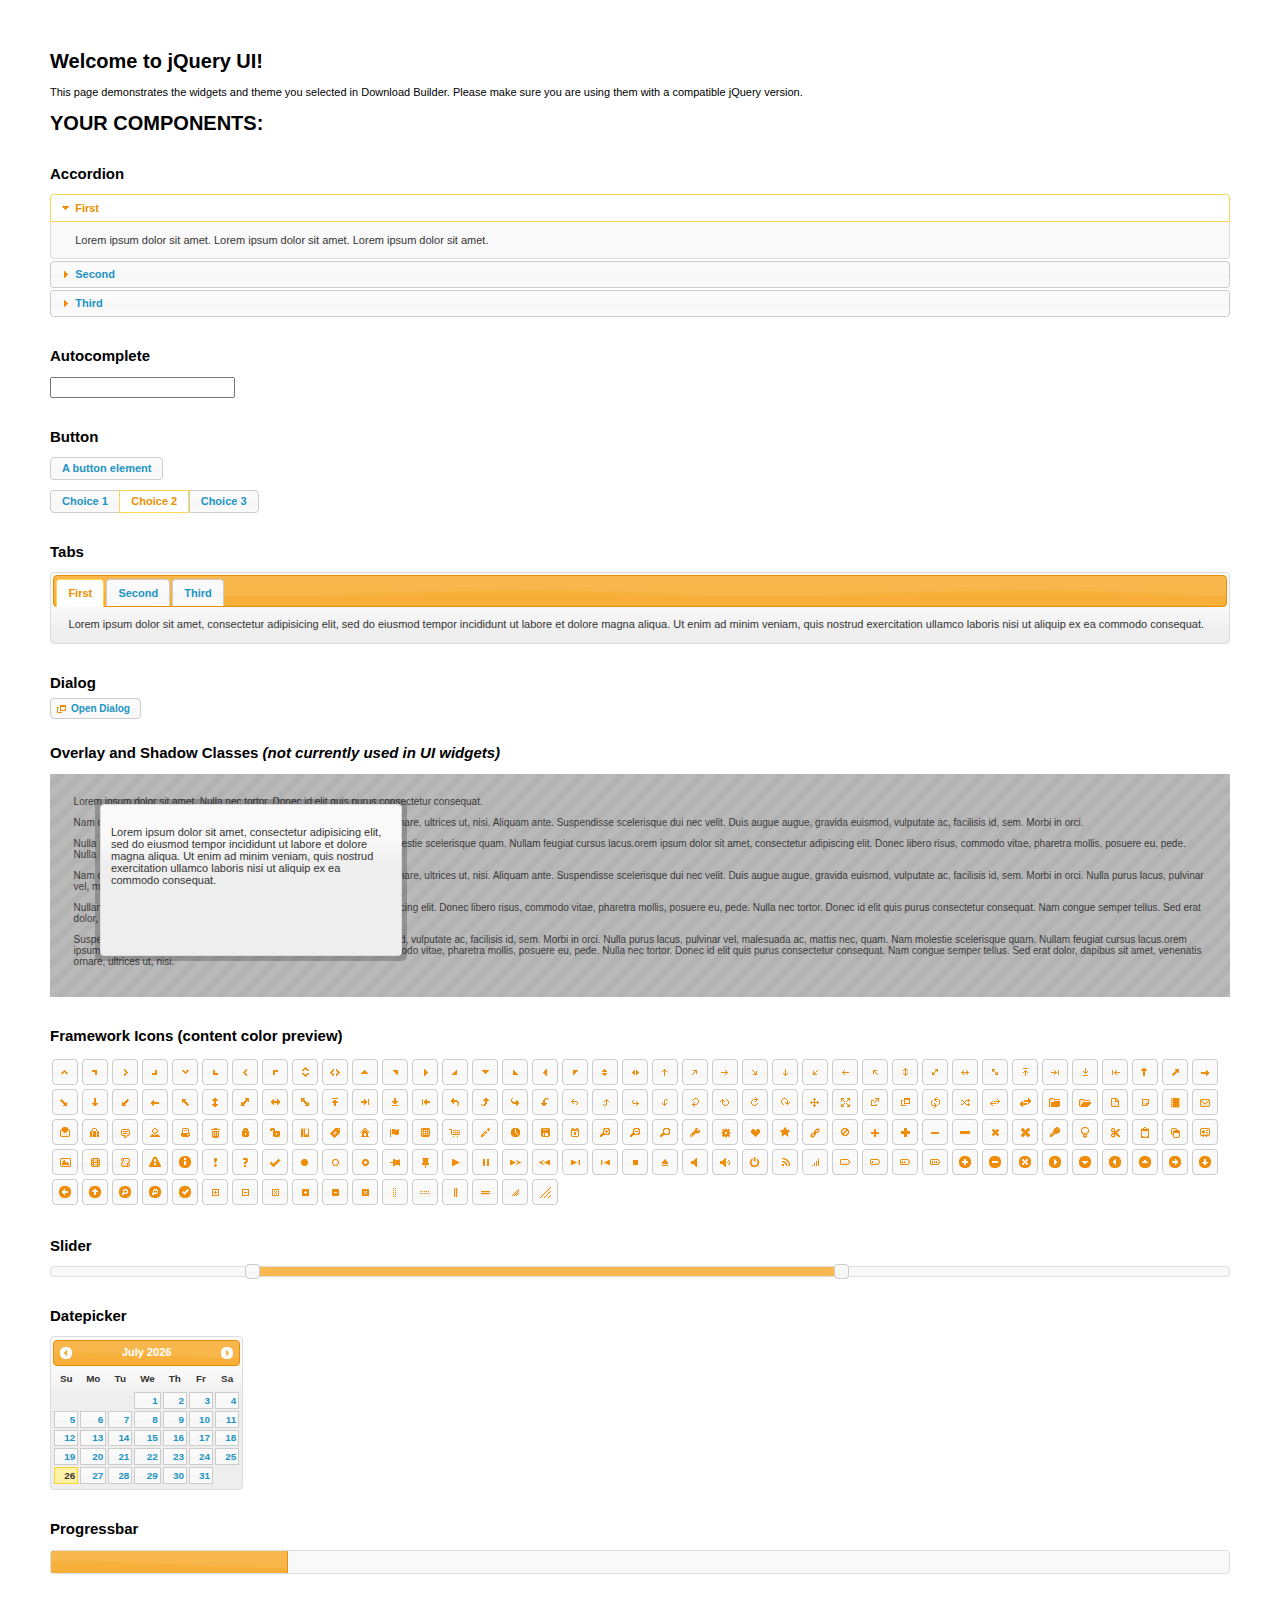
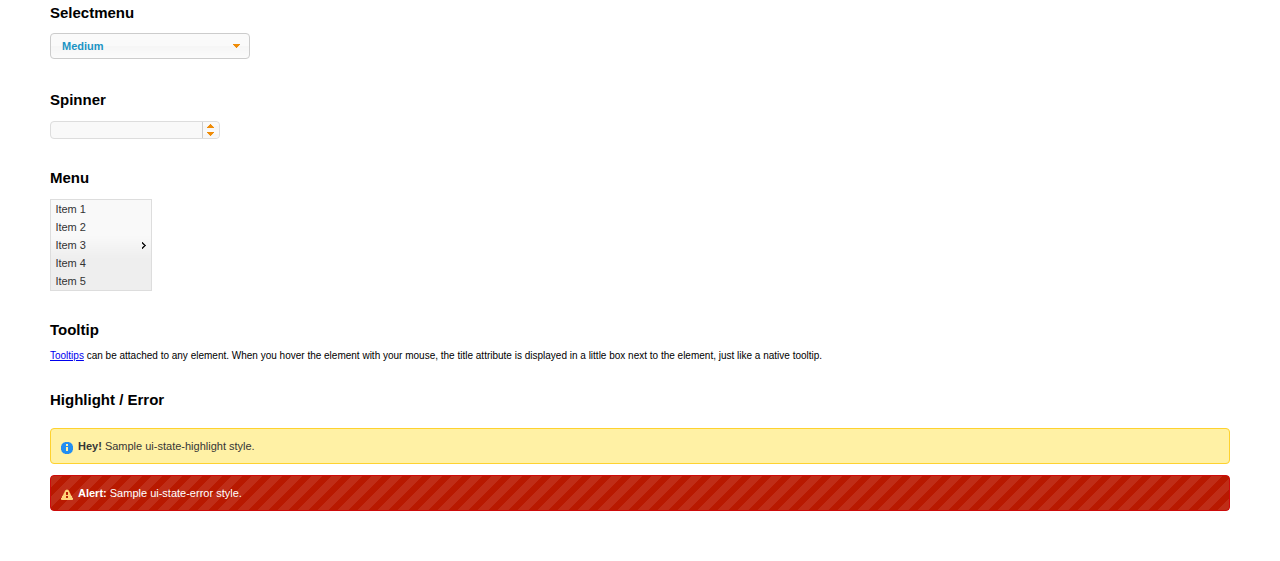
<file: olsrunner/static/jquery-ui-1.11.4/index.html>
<!doctype html>
<html lang="us">
<head>
	<meta charset="utf-8">
	<title>jQuery UI Example Page</title>
	<link href="jquery-ui.css" rel="stylesheet">
	<style>
	body{
		font: 62.5% "Trebuchet MS", sans-serif;
		margin: 50px;
	}
	.demoHeaders {
		margin-top: 2em;
	}
	#dialog-link {
		padding: .4em 1em .4em 20px;
		text-decoration: none;
		position: relative;
	}
	#dialog-link span.ui-icon {
		margin: 0 5px 0 0;
		position: absolute;
		left: .2em;
		top: 50%;
		margin-top: -8px;
	}
	#icons {
		margin: 0;
		padding: 0;
	}
	#icons li {
		margin: 2px;
		position: relative;
		padding: 4px 0;
		cursor: pointer;
		float: left;
		list-style: none;
	}
	#icons span.ui-icon {
		float: left;
		margin: 0 4px;
	}
	.fakewindowcontain .ui-widget-overlay {
		position: absolute;
	}
	select {
		width: 200px;
	}
	</style>
</head>
<body>

<h1>Welcome to jQuery UI!</h1>

<div class="ui-widget">
	<p>This page demonstrates the widgets and theme you selected in Download Builder. Please make sure you are using them with a compatible jQuery version.</p>
</div>

<h1>YOUR COMPONENTS:</h1>


<!-- Accordion -->
<h2 class="demoHeaders">Accordion</h2>
<div id="accordion">
	<h3>First</h3>
	<div>Lorem ipsum dolor sit amet. Lorem ipsum dolor sit amet. Lorem ipsum dolor sit amet.</div>
	<h3>Second</h3>
	<div>Phasellus mattis tincidunt nibh.</div>
	<h3>Third</h3>
	<div>Nam dui erat, auctor a, dignissim quis.</div>
</div>



<!-- Autocomplete -->
<h2 class="demoHeaders">Autocomplete</h2>
<div>
	<input id="autocomplete" title="type &quot;a&quot;">
</div>



<!-- Button -->
<h2 class="demoHeaders">Button</h2>
<button id="button">A button element</button>
<form style="margin-top: 1em;">
	<div id="radioset">
		<input type="radio" id="radio1" name="radio"><label for="radio1">Choice 1</label>
		<input type="radio" id="radio2" name="radio" checked="checked"><label for="radio2">Choice 2</label>
		<input type="radio" id="radio3" name="radio"><label for="radio3">Choice 3</label>
	</div>
</form>



<!-- Tabs -->
<h2 class="demoHeaders">Tabs</h2>
<div id="tabs">
	<ul>
		<li><a href="#tabs-1">First</a></li>
		<li><a href="#tabs-2">Second</a></li>
		<li><a href="#tabs-3">Third</a></li>
	</ul>
	<div id="tabs-1">Lorem ipsum dolor sit amet, consectetur adipisicing elit, sed do eiusmod tempor incididunt ut labore et dolore magna aliqua. Ut enim ad minim veniam, quis nostrud exercitation ullamco laboris nisi ut aliquip ex ea commodo consequat.</div>
	<div id="tabs-2">Phasellus mattis tincidunt nibh. Cras orci urna, blandit id, pretium vel, aliquet ornare, felis. Maecenas scelerisque sem non nisl. Fusce sed lorem in enim dictum bibendum.</div>
	<div id="tabs-3">Nam dui erat, auctor a, dignissim quis, sollicitudin eu, felis. Pellentesque nisi urna, interdum eget, sagittis et, consequat vestibulum, lacus. Mauris porttitor ullamcorper augue.</div>
</div>



<!-- Dialog NOTE: Dialog is not generated by UI in this demo so it can be visually styled in themeroller-->
<h2 class="demoHeaders">Dialog</h2>
<p><a href="#" id="dialog-link" class="ui-state-default ui-corner-all"><span class="ui-icon ui-icon-newwin"></span>Open Dialog</a></p>

<h2 class="demoHeaders">Overlay and Shadow Classes <em>(not currently used in UI widgets)</em></h2>
<div style="position: relative; width: 96%; height: 200px; padding:1% 2%; overflow:hidden;" class="fakewindowcontain">
	<p>Lorem ipsum dolor sit amet,  Nulla nec tortor. Donec id elit quis purus consectetur consequat. </p><p>Nam congue semper tellus. Sed erat dolor, dapibus sit amet, venenatis ornare, ultrices ut, nisi. Aliquam ante. Suspendisse scelerisque dui nec velit. Duis augue augue, gravida euismod, vulputate ac, facilisis id, sem. Morbi in orci. </p><p>Nulla purus lacus, pulvinar vel, malesuada ac, mattis nec, quam. Nam molestie scelerisque quam. Nullam feugiat cursus lacus.orem ipsum dolor sit amet, consectetur adipiscing elit. Donec libero risus, commodo vitae, pharetra mollis, posuere eu, pede. Nulla nec tortor. Donec id elit quis purus consectetur consequat. </p><p>Nam congue semper tellus. Sed erat dolor, dapibus sit amet, venenatis ornare, ultrices ut, nisi. Aliquam ante. Suspendisse scelerisque dui nec velit. Duis augue augue, gravida euismod, vulputate ac, facilisis id, sem. Morbi in orci. Nulla purus lacus, pulvinar vel, malesuada ac, mattis nec, quam. Nam molestie scelerisque quam. </p><p>Nullam feugiat cursus lacus.orem ipsum dolor sit amet, consectetur adipiscing elit. Donec libero risus, commodo vitae, pharetra mollis, posuere eu, pede. Nulla nec tortor. Donec id elit quis purus consectetur consequat. Nam congue semper tellus. Sed erat dolor, dapibus sit amet, venenatis ornare, ultrices ut, nisi. Aliquam ante. </p><p>Suspendisse scelerisque dui nec velit. Duis augue augue, gravida euismod, vulputate ac, facilisis id, sem. Morbi in orci. Nulla purus lacus, pulvinar vel, malesuada ac, mattis nec, quam. Nam molestie scelerisque quam. Nullam feugiat cursus lacus.orem ipsum dolor sit amet, consectetur adipiscing elit. Donec libero risus, commodo vitae, pharetra mollis, posuere eu, pede. Nulla nec tortor. Donec id elit quis purus consectetur consequat. Nam congue semper tellus. Sed erat dolor, dapibus sit amet, venenatis ornare, ultrices ut, nisi. </p>

	<!-- ui-dialog -->
	<div class="ui-overlay"><div class="ui-widget-overlay"></div><div class="ui-widget-shadow ui-corner-all" style="width: 302px; height: 152px; position: absolute; left: 50px; top: 30px;"></div></div>
	<div style="position: absolute; width: 280px; height: 130px;left: 50px; top: 30px; padding: 10px;" class="ui-widget ui-widget-content ui-corner-all">
		<div class="ui-dialog-content ui-widget-content" style="background: none; border: 0;">
			<p>Lorem ipsum dolor sit amet, consectetur adipisicing elit, sed do eiusmod tempor incididunt ut labore et dolore magna aliqua. Ut enim ad minim veniam, quis nostrud exercitation ullamco laboris nisi ut aliquip ex ea commodo consequat.</p>
		</div>
	</div>

</div>

<!-- ui-dialog -->
<div id="dialog" title="Dialog Title">
	<p>Lorem ipsum dolor sit amet, consectetur adipisicing elit, sed do eiusmod tempor incididunt ut labore et dolore magna aliqua. Ut enim ad minim veniam, quis nostrud exercitation ullamco laboris nisi ut aliquip ex ea commodo consequat.</p>
</div>



<h2 class="demoHeaders">Framework Icons (content color preview)</h2>
<ul id="icons" class="ui-widget ui-helper-clearfix">
	<li class="ui-state-default ui-corner-all" title=".ui-icon-carat-1-n"><span class="ui-icon ui-icon-carat-1-n"></span></li>
	<li class="ui-state-default ui-corner-all" title=".ui-icon-carat-1-ne"><span class="ui-icon ui-icon-carat-1-ne"></span></li>
	<li class="ui-state-default ui-corner-all" title=".ui-icon-carat-1-e"><span class="ui-icon ui-icon-carat-1-e"></span></li>
	<li class="ui-state-default ui-corner-all" title=".ui-icon-carat-1-se"><span class="ui-icon ui-icon-carat-1-se"></span></li>
	<li class="ui-state-default ui-corner-all" title=".ui-icon-carat-1-s"><span class="ui-icon ui-icon-carat-1-s"></span></li>
	<li class="ui-state-default ui-corner-all" title=".ui-icon-carat-1-sw"><span class="ui-icon ui-icon-carat-1-sw"></span></li>
	<li class="ui-state-default ui-corner-all" title=".ui-icon-carat-1-w"><span class="ui-icon ui-icon-carat-1-w"></span></li>
	<li class="ui-state-default ui-corner-all" title=".ui-icon-carat-1-nw"><span class="ui-icon ui-icon-carat-1-nw"></span></li>
	<li class="ui-state-default ui-corner-all" title=".ui-icon-carat-2-n-s"><span class="ui-icon ui-icon-carat-2-n-s"></span></li>
	<li class="ui-state-default ui-corner-all" title=".ui-icon-carat-2-e-w"><span class="ui-icon ui-icon-carat-2-e-w"></span></li>
	<li class="ui-state-default ui-corner-all" title=".ui-icon-triangle-1-n"><span class="ui-icon ui-icon-triangle-1-n"></span></li>
	<li class="ui-state-default ui-corner-all" title=".ui-icon-triangle-1-ne"><span class="ui-icon ui-icon-triangle-1-ne"></span></li>
	<li class="ui-state-default ui-corner-all" title=".ui-icon-triangle-1-e"><span class="ui-icon ui-icon-triangle-1-e"></span></li>
	<li class="ui-state-default ui-corner-all" title=".ui-icon-triangle-1-se"><span class="ui-icon ui-icon-triangle-1-se"></span></li>
	<li class="ui-state-default ui-corner-all" title=".ui-icon-triangle-1-s"><span class="ui-icon ui-icon-triangle-1-s"></span></li>
	<li class="ui-state-default ui-corner-all" title=".ui-icon-triangle-1-sw"><span class="ui-icon ui-icon-triangle-1-sw"></span></li>
	<li class="ui-state-default ui-corner-all" title=".ui-icon-triangle-1-w"><span class="ui-icon ui-icon-triangle-1-w"></span></li>
	<li class="ui-state-default ui-corner-all" title=".ui-icon-triangle-1-nw"><span class="ui-icon ui-icon-triangle-1-nw"></span></li>
	<li class="ui-state-default ui-corner-all" title=".ui-icon-triangle-2-n-s"><span class="ui-icon ui-icon-triangle-2-n-s"></span></li>
	<li class="ui-state-default ui-corner-all" title=".ui-icon-triangle-2-e-w"><span class="ui-icon ui-icon-triangle-2-e-w"></span></li>
	<li class="ui-state-default ui-corner-all" title=".ui-icon-arrow-1-n"><span class="ui-icon ui-icon-arrow-1-n"></span></li>
	<li class="ui-state-default ui-corner-all" title=".ui-icon-arrow-1-ne"><span class="ui-icon ui-icon-arrow-1-ne"></span></li>
	<li class="ui-state-default ui-corner-all" title=".ui-icon-arrow-1-e"><span class="ui-icon ui-icon-arrow-1-e"></span></li>
	<li class="ui-state-default ui-corner-all" title=".ui-icon-arrow-1-se"><span class="ui-icon ui-icon-arrow-1-se"></span></li>
	<li class="ui-state-default ui-corner-all" title=".ui-icon-arrow-1-s"><span class="ui-icon ui-icon-arrow-1-s"></span></li>
	<li class="ui-state-default ui-corner-all" title=".ui-icon-arrow-1-sw"><span class="ui-icon ui-icon-arrow-1-sw"></span></li>
	<li class="ui-state-default ui-corner-all" title=".ui-icon-arrow-1-w"><span class="ui-icon ui-icon-arrow-1-w"></span></li>
	<li class="ui-state-default ui-corner-all" title=".ui-icon-arrow-1-nw"><span class="ui-icon ui-icon-arrow-1-nw"></span></li>
	<li class="ui-state-default ui-corner-all" title=".ui-icon-arrow-2-n-s"><span class="ui-icon ui-icon-arrow-2-n-s"></span></li>
	<li class="ui-state-default ui-corner-all" title=".ui-icon-arrow-2-ne-sw"><span class="ui-icon ui-icon-arrow-2-ne-sw"></span></li>
	<li class="ui-state-default ui-corner-all" title=".ui-icon-arrow-2-e-w"><span class="ui-icon ui-icon-arrow-2-e-w"></span></li>
	<li class="ui-state-default ui-corner-all" title=".ui-icon-arrow-2-se-nw"><span class="ui-icon ui-icon-arrow-2-se-nw"></span></li>
	<li class="ui-state-default ui-corner-all" title=".ui-icon-arrowstop-1-n"><span class="ui-icon ui-icon-arrowstop-1-n"></span></li>
	<li class="ui-state-default ui-corner-all" title=".ui-icon-arrowstop-1-e"><span class="ui-icon ui-icon-arrowstop-1-e"></span></li>
	<li class="ui-state-default ui-corner-all" title=".ui-icon-arrowstop-1-s"><span class="ui-icon ui-icon-arrowstop-1-s"></span></li>
	<li class="ui-state-default ui-corner-all" title=".ui-icon-arrowstop-1-w"><span class="ui-icon ui-icon-arrowstop-1-w"></span></li>
	<li class="ui-state-default ui-corner-all" title=".ui-icon-arrowthick-1-n"><span class="ui-icon ui-icon-arrowthick-1-n"></span></li>
	<li class="ui-state-default ui-corner-all" title=".ui-icon-arrowthick-1-ne"><span class="ui-icon ui-icon-arrowthick-1-ne"></span></li>
	<li class="ui-state-default ui-corner-all" title=".ui-icon-arrowthick-1-e"><span class="ui-icon ui-icon-arrowthick-1-e"></span></li>
	<li class="ui-state-default ui-corner-all" title=".ui-icon-arrowthick-1-se"><span class="ui-icon ui-icon-arrowthick-1-se"></span></li>
	<li class="ui-state-default ui-corner-all" title=".ui-icon-arrowthick-1-s"><span class="ui-icon ui-icon-arrowthick-1-s"></span></li>
	<li class="ui-state-default ui-corner-all" title=".ui-icon-arrowthick-1-sw"><span class="ui-icon ui-icon-arrowthick-1-sw"></span></li>
	<li class="ui-state-default ui-corner-all" title=".ui-icon-arrowthick-1-w"><span class="ui-icon ui-icon-arrowthick-1-w"></span></li>
	<li class="ui-state-default ui-corner-all" title=".ui-icon-arrowthick-1-nw"><span class="ui-icon ui-icon-arrowthick-1-nw"></span></li>
	<li class="ui-state-default ui-corner-all" title=".ui-icon-arrowthick-2-n-s"><span class="ui-icon ui-icon-arrowthick-2-n-s"></span></li>
	<li class="ui-state-default ui-corner-all" title=".ui-icon-arrowthick-2-ne-sw"><span class="ui-icon ui-icon-arrowthick-2-ne-sw"></span></li>
	<li class="ui-state-default ui-corner-all" title=".ui-icon-arrowthick-2-e-w"><span class="ui-icon ui-icon-arrowthick-2-e-w"></span></li>
	<li class="ui-state-default ui-corner-all" title=".ui-icon-arrowthick-2-se-nw"><span class="ui-icon ui-icon-arrowthick-2-se-nw"></span></li>
	<li class="ui-state-default ui-corner-all" title=".ui-icon-arrowthickstop-1-n"><span class="ui-icon ui-icon-arrowthickstop-1-n"></span></li>
	<li class="ui-state-default ui-corner-all" title=".ui-icon-arrowthickstop-1-e"><span class="ui-icon ui-icon-arrowthickstop-1-e"></span></li>
	<li class="ui-state-default ui-corner-all" title=".ui-icon-arrowthickstop-1-s"><span class="ui-icon ui-icon-arrowthickstop-1-s"></span></li>
	<li class="ui-state-default ui-corner-all" title=".ui-icon-arrowthickstop-1-w"><span class="ui-icon ui-icon-arrowthickstop-1-w"></span></li>
	<li class="ui-state-default ui-corner-all" title=".ui-icon-arrowreturnthick-1-w"><span class="ui-icon ui-icon-arrowreturnthick-1-w"></span></li>
	<li class="ui-state-default ui-corner-all" title=".ui-icon-arrowreturnthick-1-n"><span class="ui-icon ui-icon-arrowreturnthick-1-n"></span></li>
	<li class="ui-state-default ui-corner-all" title=".ui-icon-arrowreturnthick-1-e"><span class="ui-icon ui-icon-arrowreturnthick-1-e"></span></li>
	<li class="ui-state-default ui-corner-all" title=".ui-icon-arrowreturnthick-1-s"><span class="ui-icon ui-icon-arrowreturnthick-1-s"></span></li>
	<li class="ui-state-default ui-corner-all" title=".ui-icon-arrowreturn-1-w"><span class="ui-icon ui-icon-arrowreturn-1-w"></span></li>
	<li class="ui-state-default ui-corner-all" title=".ui-icon-arrowreturn-1-n"><span class="ui-icon ui-icon-arrowreturn-1-n"></span></li>
	<li class="ui-state-default ui-corner-all" title=".ui-icon-arrowreturn-1-e"><span class="ui-icon ui-icon-arrowreturn-1-e"></span></li>
	<li class="ui-state-default ui-corner-all" title=".ui-icon-arrowreturn-1-s"><span class="ui-icon ui-icon-arrowreturn-1-s"></span></li>
	<li class="ui-state-default ui-corner-all" title=".ui-icon-arrowrefresh-1-w"><span class="ui-icon ui-icon-arrowrefresh-1-w"></span></li>
	<li class="ui-state-default ui-corner-all" title=".ui-icon-arrowrefresh-1-n"><span class="ui-icon ui-icon-arrowrefresh-1-n"></span></li>
	<li class="ui-state-default ui-corner-all" title=".ui-icon-arrowrefresh-1-e"><span class="ui-icon ui-icon-arrowrefresh-1-e"></span></li>
	<li class="ui-state-default ui-corner-all" title=".ui-icon-arrowrefresh-1-s"><span class="ui-icon ui-icon-arrowrefresh-1-s"></span></li>
	<li class="ui-state-default ui-corner-all" title=".ui-icon-arrow-4"><span class="ui-icon ui-icon-arrow-4"></span></li>
	<li class="ui-state-default ui-corner-all" title=".ui-icon-arrow-4-diag"><span class="ui-icon ui-icon-arrow-4-diag"></span></li>
	<li class="ui-state-default ui-corner-all" title=".ui-icon-extlink"><span class="ui-icon ui-icon-extlink"></span></li>
	<li class="ui-state-default ui-corner-all" title=".ui-icon-newwin"><span class="ui-icon ui-icon-newwin"></span></li>
	<li class="ui-state-default ui-corner-all" title=".ui-icon-refresh"><span class="ui-icon ui-icon-refresh"></span></li>
	<li class="ui-state-default ui-corner-all" title=".ui-icon-shuffle"><span class="ui-icon ui-icon-shuffle"></span></li>
	<li class="ui-state-default ui-corner-all" title=".ui-icon-transfer-e-w"><span class="ui-icon ui-icon-transfer-e-w"></span></li>
	<li class="ui-state-default ui-corner-all" title=".ui-icon-transferthick-e-w"><span class="ui-icon ui-icon-transferthick-e-w"></span></li>
	<li class="ui-state-default ui-corner-all" title=".ui-icon-folder-collapsed"><span class="ui-icon ui-icon-folder-collapsed"></span></li>
	<li class="ui-state-default ui-corner-all" title=".ui-icon-folder-open"><span class="ui-icon ui-icon-folder-open"></span></li>
	<li class="ui-state-default ui-corner-all" title=".ui-icon-document"><span class="ui-icon ui-icon-document"></span></li>
	<li class="ui-state-default ui-corner-all" title=".ui-icon-document-b"><span class="ui-icon ui-icon-document-b"></span></li>
	<li class="ui-state-default ui-corner-all" title=".ui-icon-note"><span class="ui-icon ui-icon-note"></span></li>
	<li class="ui-state-default ui-corner-all" title=".ui-icon-mail-closed"><span class="ui-icon ui-icon-mail-closed"></span></li>
	<li class="ui-state-default ui-corner-all" title=".ui-icon-mail-open"><span class="ui-icon ui-icon-mail-open"></span></li>
	<li class="ui-state-default ui-corner-all" title=".ui-icon-suitcase"><span class="ui-icon ui-icon-suitcase"></span></li>
	<li class="ui-state-default ui-corner-all" title=".ui-icon-comment"><span class="ui-icon ui-icon-comment"></span></li>
	<li class="ui-state-default ui-corner-all" title=".ui-icon-person"><span class="ui-icon ui-icon-person"></span></li>
	<li class="ui-state-default ui-corner-all" title=".ui-icon-print"><span class="ui-icon ui-icon-print"></span></li>
	<li class="ui-state-default ui-corner-all" title=".ui-icon-trash"><span class="ui-icon ui-icon-trash"></span></li>
	<li class="ui-state-default ui-corner-all" title=".ui-icon-locked"><span class="ui-icon ui-icon-locked"></span></li>
	<li class="ui-state-default ui-corner-all" title=".ui-icon-unlocked"><span class="ui-icon ui-icon-unlocked"></span></li>
	<li class="ui-state-default ui-corner-all" title=".ui-icon-bookmark"><span class="ui-icon ui-icon-bookmark"></span></li>
	<li class="ui-state-default ui-corner-all" title=".ui-icon-tag"><span class="ui-icon ui-icon-tag"></span></li>
	<li class="ui-state-default ui-corner-all" title=".ui-icon-home"><span class="ui-icon ui-icon-home"></span></li>
	<li class="ui-state-default ui-corner-all" title=".ui-icon-flag"><span class="ui-icon ui-icon-flag"></span></li>
	<li class="ui-state-default ui-corner-all" title=".ui-icon-calculator"><span class="ui-icon ui-icon-calculator"></span></li>
	<li class="ui-state-default ui-corner-all" title=".ui-icon-cart"><span class="ui-icon ui-icon-cart"></span></li>
	<li class="ui-state-default ui-corner-all" title=".ui-icon-pencil"><span class="ui-icon ui-icon-pencil"></span></li>
	<li class="ui-state-default ui-corner-all" title=".ui-icon-clock"><span class="ui-icon ui-icon-clock"></span></li>
	<li class="ui-state-default ui-corner-all" title=".ui-icon-disk"><span class="ui-icon ui-icon-disk"></span></li>
	<li class="ui-state-default ui-corner-all" title=".ui-icon-calendar"><span class="ui-icon ui-icon-calendar"></span></li>
	<li class="ui-state-default ui-corner-all" title=".ui-icon-zoomin"><span class="ui-icon ui-icon-zoomin"></span></li>
	<li class="ui-state-default ui-corner-all" title=".ui-icon-zoomout"><span class="ui-icon ui-icon-zoomout"></span></li>
	<li class="ui-state-default ui-corner-all" title=".ui-icon-search"><span class="ui-icon ui-icon-search"></span></li>
	<li class="ui-state-default ui-corner-all" title=".ui-icon-wrench"><span class="ui-icon ui-icon-wrench"></span></li>
	<li class="ui-state-default ui-corner-all" title=".ui-icon-gear"><span class="ui-icon ui-icon-gear"></span></li>
	<li class="ui-state-default ui-corner-all" title=".ui-icon-heart"><span class="ui-icon ui-icon-heart"></span></li>
	<li class="ui-state-default ui-corner-all" title=".ui-icon-star"><span class="ui-icon ui-icon-star"></span></li>
	<li class="ui-state-default ui-corner-all" title=".ui-icon-link"><span class="ui-icon ui-icon-link"></span></li>
	<li class="ui-state-default ui-corner-all" title=".ui-icon-cancel"><span class="ui-icon ui-icon-cancel"></span></li>
	<li class="ui-state-default ui-corner-all" title=".ui-icon-plus"><span class="ui-icon ui-icon-plus"></span></li>
	<li class="ui-state-default ui-corner-all" title=".ui-icon-plusthick"><span class="ui-icon ui-icon-plusthick"></span></li>
	<li class="ui-state-default ui-corner-all" title=".ui-icon-minus"><span class="ui-icon ui-icon-minus"></span></li>
	<li class="ui-state-default ui-corner-all" title=".ui-icon-minusthick"><span class="ui-icon ui-icon-minusthick"></span></li>
	<li class="ui-state-default ui-corner-all" title=".ui-icon-close"><span class="ui-icon ui-icon-close"></span></li>
	<li class="ui-state-default ui-corner-all" title=".ui-icon-closethick"><span class="ui-icon ui-icon-closethick"></span></li>
	<li class="ui-state-default ui-corner-all" title=".ui-icon-key"><span class="ui-icon ui-icon-key"></span></li>
	<li class="ui-state-default ui-corner-all" title=".ui-icon-lightbulb"><span class="ui-icon ui-icon-lightbulb"></span></li>
	<li class="ui-state-default ui-corner-all" title=".ui-icon-scissors"><span class="ui-icon ui-icon-scissors"></span></li>
	<li class="ui-state-default ui-corner-all" title=".ui-icon-clipboard"><span class="ui-icon ui-icon-clipboard"></span></li>
	<li class="ui-state-default ui-corner-all" title=".ui-icon-copy"><span class="ui-icon ui-icon-copy"></span></li>
	<li class="ui-state-default ui-corner-all" title=".ui-icon-contact"><span class="ui-icon ui-icon-contact"></span></li>
	<li class="ui-state-default ui-corner-all" title=".ui-icon-image"><span class="ui-icon ui-icon-image"></span></li>
	<li class="ui-state-default ui-corner-all" title=".ui-icon-video"><span class="ui-icon ui-icon-video"></span></li>
	<li class="ui-state-default ui-corner-all" title=".ui-icon-script"><span class="ui-icon ui-icon-script"></span></li>
	<li class="ui-state-default ui-corner-all" title=".ui-icon-alert"><span class="ui-icon ui-icon-alert"></span></li>
	<li class="ui-state-default ui-corner-all" title=".ui-icon-info"><span class="ui-icon ui-icon-info"></span></li>
	<li class="ui-state-default ui-corner-all" title=".ui-icon-notice"><span class="ui-icon ui-icon-notice"></span></li>
	<li class="ui-state-default ui-corner-all" title=".ui-icon-help"><span class="ui-icon ui-icon-help"></span></li>
	<li class="ui-state-default ui-corner-all" title=".ui-icon-check"><span class="ui-icon ui-icon-check"></span></li>
	<li class="ui-state-default ui-corner-all" title=".ui-icon-bullet"><span class="ui-icon ui-icon-bullet"></span></li>
	<li class="ui-state-default ui-corner-all" title=".ui-icon-radio-off"><span class="ui-icon ui-icon-radio-off"></span></li>
	<li class="ui-state-default ui-corner-all" title=".ui-icon-radio-on"><span class="ui-icon ui-icon-radio-on"></span></li>
	<li class="ui-state-default ui-corner-all" title=".ui-icon-pin-w"><span class="ui-icon ui-icon-pin-w"></span></li>
	<li class="ui-state-default ui-corner-all" title=".ui-icon-pin-s"><span class="ui-icon ui-icon-pin-s"></span></li>
	<li class="ui-state-default ui-corner-all" title=".ui-icon-play"><span class="ui-icon ui-icon-play"></span></li>
	<li class="ui-state-default ui-corner-all" title=".ui-icon-pause"><span class="ui-icon ui-icon-pause"></span></li>
	<li class="ui-state-default ui-corner-all" title=".ui-icon-seek-next"><span class="ui-icon ui-icon-seek-next"></span></li>
	<li class="ui-state-default ui-corner-all" title=".ui-icon-seek-prev"><span class="ui-icon ui-icon-seek-prev"></span></li>
	<li class="ui-state-default ui-corner-all" title=".ui-icon-seek-end"><span class="ui-icon ui-icon-seek-end"></span></li>
	<li class="ui-state-default ui-corner-all" title=".ui-icon-seek-first"><span class="ui-icon ui-icon-seek-first"></span></li>
	<li class="ui-state-default ui-corner-all" title=".ui-icon-stop"><span class="ui-icon ui-icon-stop"></span></li>
	<li class="ui-state-default ui-corner-all" title=".ui-icon-eject"><span class="ui-icon ui-icon-eject"></span></li>
	<li class="ui-state-default ui-corner-all" title=".ui-icon-volume-off"><span class="ui-icon ui-icon-volume-off"></span></li>
	<li class="ui-state-default ui-corner-all" title=".ui-icon-volume-on"><span class="ui-icon ui-icon-volume-on"></span></li>
	<li class="ui-state-default ui-corner-all" title=".ui-icon-power"><span class="ui-icon ui-icon-power"></span></li>
	<li class="ui-state-default ui-corner-all" title=".ui-icon-signal-diag"><span class="ui-icon ui-icon-signal-diag"></span></li>
	<li class="ui-state-default ui-corner-all" title=".ui-icon-signal"><span class="ui-icon ui-icon-signal"></span></li>
	<li class="ui-state-default ui-corner-all" title=".ui-icon-battery-0"><span class="ui-icon ui-icon-battery-0"></span></li>
	<li class="ui-state-default ui-corner-all" title=".ui-icon-battery-1"><span class="ui-icon ui-icon-battery-1"></span></li>
	<li class="ui-state-default ui-corner-all" title=".ui-icon-battery-2"><span class="ui-icon ui-icon-battery-2"></span></li>
	<li class="ui-state-default ui-corner-all" title=".ui-icon-battery-3"><span class="ui-icon ui-icon-battery-3"></span></li>
	<li class="ui-state-default ui-corner-all" title=".ui-icon-circle-plus"><span class="ui-icon ui-icon-circle-plus"></span></li>
	<li class="ui-state-default ui-corner-all" title=".ui-icon-circle-minus"><span class="ui-icon ui-icon-circle-minus"></span></li>
	<li class="ui-state-default ui-corner-all" title=".ui-icon-circle-close"><span class="ui-icon ui-icon-circle-close"></span></li>
	<li class="ui-state-default ui-corner-all" title=".ui-icon-circle-triangle-e"><span class="ui-icon ui-icon-circle-triangle-e"></span></li>
	<li class="ui-state-default ui-corner-all" title=".ui-icon-circle-triangle-s"><span class="ui-icon ui-icon-circle-triangle-s"></span></li>
	<li class="ui-state-default ui-corner-all" title=".ui-icon-circle-triangle-w"><span class="ui-icon ui-icon-circle-triangle-w"></span></li>
	<li class="ui-state-default ui-corner-all" title=".ui-icon-circle-triangle-n"><span class="ui-icon ui-icon-circle-triangle-n"></span></li>
	<li class="ui-state-default ui-corner-all" title=".ui-icon-circle-arrow-e"><span class="ui-icon ui-icon-circle-arrow-e"></span></li>
	<li class="ui-state-default ui-corner-all" title=".ui-icon-circle-arrow-s"><span class="ui-icon ui-icon-circle-arrow-s"></span></li>
	<li class="ui-state-default ui-corner-all" title=".ui-icon-circle-arrow-w"><span class="ui-icon ui-icon-circle-arrow-w"></span></li>
	<li class="ui-state-default ui-corner-all" title=".ui-icon-circle-arrow-n"><span class="ui-icon ui-icon-circle-arrow-n"></span></li>
	<li class="ui-state-default ui-corner-all" title=".ui-icon-circle-zoomin"><span class="ui-icon ui-icon-circle-zoomin"></span></li>
	<li class="ui-state-default ui-corner-all" title=".ui-icon-circle-zoomout"><span class="ui-icon ui-icon-circle-zoomout"></span></li>
	<li class="ui-state-default ui-corner-all" title=".ui-icon-circle-check"><span class="ui-icon ui-icon-circle-check"></span></li>
	<li class="ui-state-default ui-corner-all" title=".ui-icon-circlesmall-plus"><span class="ui-icon ui-icon-circlesmall-plus"></span></li>
	<li class="ui-state-default ui-corner-all" title=".ui-icon-circlesmall-minus"><span class="ui-icon ui-icon-circlesmall-minus"></span></li>
	<li class="ui-state-default ui-corner-all" title=".ui-icon-circlesmall-close"><span class="ui-icon ui-icon-circlesmall-close"></span></li>
	<li class="ui-state-default ui-corner-all" title=".ui-icon-squaresmall-plus"><span class="ui-icon ui-icon-squaresmall-plus"></span></li>
	<li class="ui-state-default ui-corner-all" title=".ui-icon-squaresmall-minus"><span class="ui-icon ui-icon-squaresmall-minus"></span></li>
	<li class="ui-state-default ui-corner-all" title=".ui-icon-squaresmall-close"><span class="ui-icon ui-icon-squaresmall-close"></span></li>
	<li class="ui-state-default ui-corner-all" title=".ui-icon-grip-dotted-vertical"><span class="ui-icon ui-icon-grip-dotted-vertical"></span></li>
	<li class="ui-state-default ui-corner-all" title=".ui-icon-grip-dotted-horizontal"><span class="ui-icon ui-icon-grip-dotted-horizontal"></span></li>
	<li class="ui-state-default ui-corner-all" title=".ui-icon-grip-solid-vertical"><span class="ui-icon ui-icon-grip-solid-vertical"></span></li>
	<li class="ui-state-default ui-corner-all" title=".ui-icon-grip-solid-horizontal"><span class="ui-icon ui-icon-grip-solid-horizontal"></span></li>
	<li class="ui-state-default ui-corner-all" title=".ui-icon-gripsmall-diagonal-se"><span class="ui-icon ui-icon-gripsmall-diagonal-se"></span></li>
	<li class="ui-state-default ui-corner-all" title=".ui-icon-grip-diagonal-se"><span class="ui-icon ui-icon-grip-diagonal-se"></span></li>
</ul>


<!-- Slider -->
<h2 class="demoHeaders">Slider</h2>
<div id="slider"></div>



<!-- Datepicker -->
<h2 class="demoHeaders">Datepicker</h2>
<div id="datepicker"></div>



<!-- Progressbar -->
<h2 class="demoHeaders">Progressbar</h2>
<div id="progressbar"></div>



<!-- Progressbar -->
<h2 class="demoHeaders">Selectmenu</h2>
<select id="selectmenu">
	<option>Slower</option>
	<option>Slow</option>
	<option selected="selected">Medium</option>
	<option>Fast</option>
	<option>Faster</option>
</select>



<!-- Spinner -->
<h2 class="demoHeaders">Spinner</h2>
<input id="spinner">



<!-- Menu -->
<h2 class="demoHeaders">Menu</h2>
<ul style="width:100px;" id="menu">
	<li>Item 1</li>
	<li>Item 2</li>
	<li>Item 3
		<ul>
			<li>Item 3-1</li>
			<li>Item 3-2</li>
			<li>Item 3-3</li>
			<li>Item 3-4</li>
			<li>Item 3-5</li>
		</ul>
	</li>
	<li>Item 4</li>
	<li>Item 5</li>
</ul>



<!-- Tooltip -->
<h2 class="demoHeaders">Tooltip</h2>
<p id="tooltip">
	<a href="#" title="That&apos;s what this widget is">Tooltips</a> can be attached to any element. When you hover
the element with your mouse, the title attribute is displayed in a little box next to the element, just like a native tooltip.
</p>


<!-- Highlight / Error -->
<h2 class="demoHeaders">Highlight / Error</h2>
<div class="ui-widget">
	<div class="ui-state-highlight ui-corner-all" style="margin-top: 20px; padding: 0 .7em;">
		<p><span class="ui-icon ui-icon-info" style="float: left; margin-right: .3em;"></span>
		<strong>Hey!</strong> Sample ui-state-highlight style.</p>
	</div>
</div>
<br>
<div class="ui-widget">
	<div class="ui-state-error ui-corner-all" style="padding: 0 .7em;">
		<p><span class="ui-icon ui-icon-alert" style="float: left; margin-right: .3em;"></span>
		<strong>Alert:</strong> Sample ui-state-error style.</p>
	</div>
</div>

<script src="external/jquery/jquery.js"></script>
<script src="jquery-ui.js"></script>
<script>

$( "#accordion" ).accordion();



var availableTags = [
	"ActionScript",
	"AppleScript",
	"Asp",
	"BASIC",
	"C",
	"C++",
	"Clojure",
	"COBOL",
	"ColdFusion",
	"Erlang",
	"Fortran",
	"Groovy",
	"Haskell",
	"Java",
	"JavaScript",
	"Lisp",
	"Perl",
	"PHP",
	"Python",
	"Ruby",
	"Scala",
	"Scheme"
];
$( "#autocomplete" ).autocomplete({
	source: availableTags
});



$( "#button" ).button();
$( "#radioset" ).buttonset();



$( "#tabs" ).tabs();



$( "#dialog" ).dialog({
	autoOpen: false,
	width: 400,
	buttons: [
		{
			text: "Ok",
			click: function() {
				$( this ).dialog( "close" );
			}
		},
		{
			text: "Cancel",
			click: function() {
				$( this ).dialog( "close" );
			}
		}
	]
});

// Link to open the dialog
$( "#dialog-link" ).click(function( event ) {
	$( "#dialog" ).dialog( "open" );
	event.preventDefault();
});



$( "#datepicker" ).datepicker({
	inline: true
});



$( "#slider" ).slider({
	range: true,
	values: [ 17, 67 ]
});



$( "#progressbar" ).progressbar({
	value: 20
});



$( "#spinner" ).spinner();



$( "#menu" ).menu();



$( "#tooltip" ).tooltip();



$( "#selectmenu" ).selectmenu();


// Hover states on the static widgets
$( "#dialog-link, #icons li" ).hover(
	function() {
		$( this ).addClass( "ui-state-hover" );
	},
	function() {
		$( this ).removeClass( "ui-state-hover" );
	}
);
</script>
</body>
</html>
</file>
